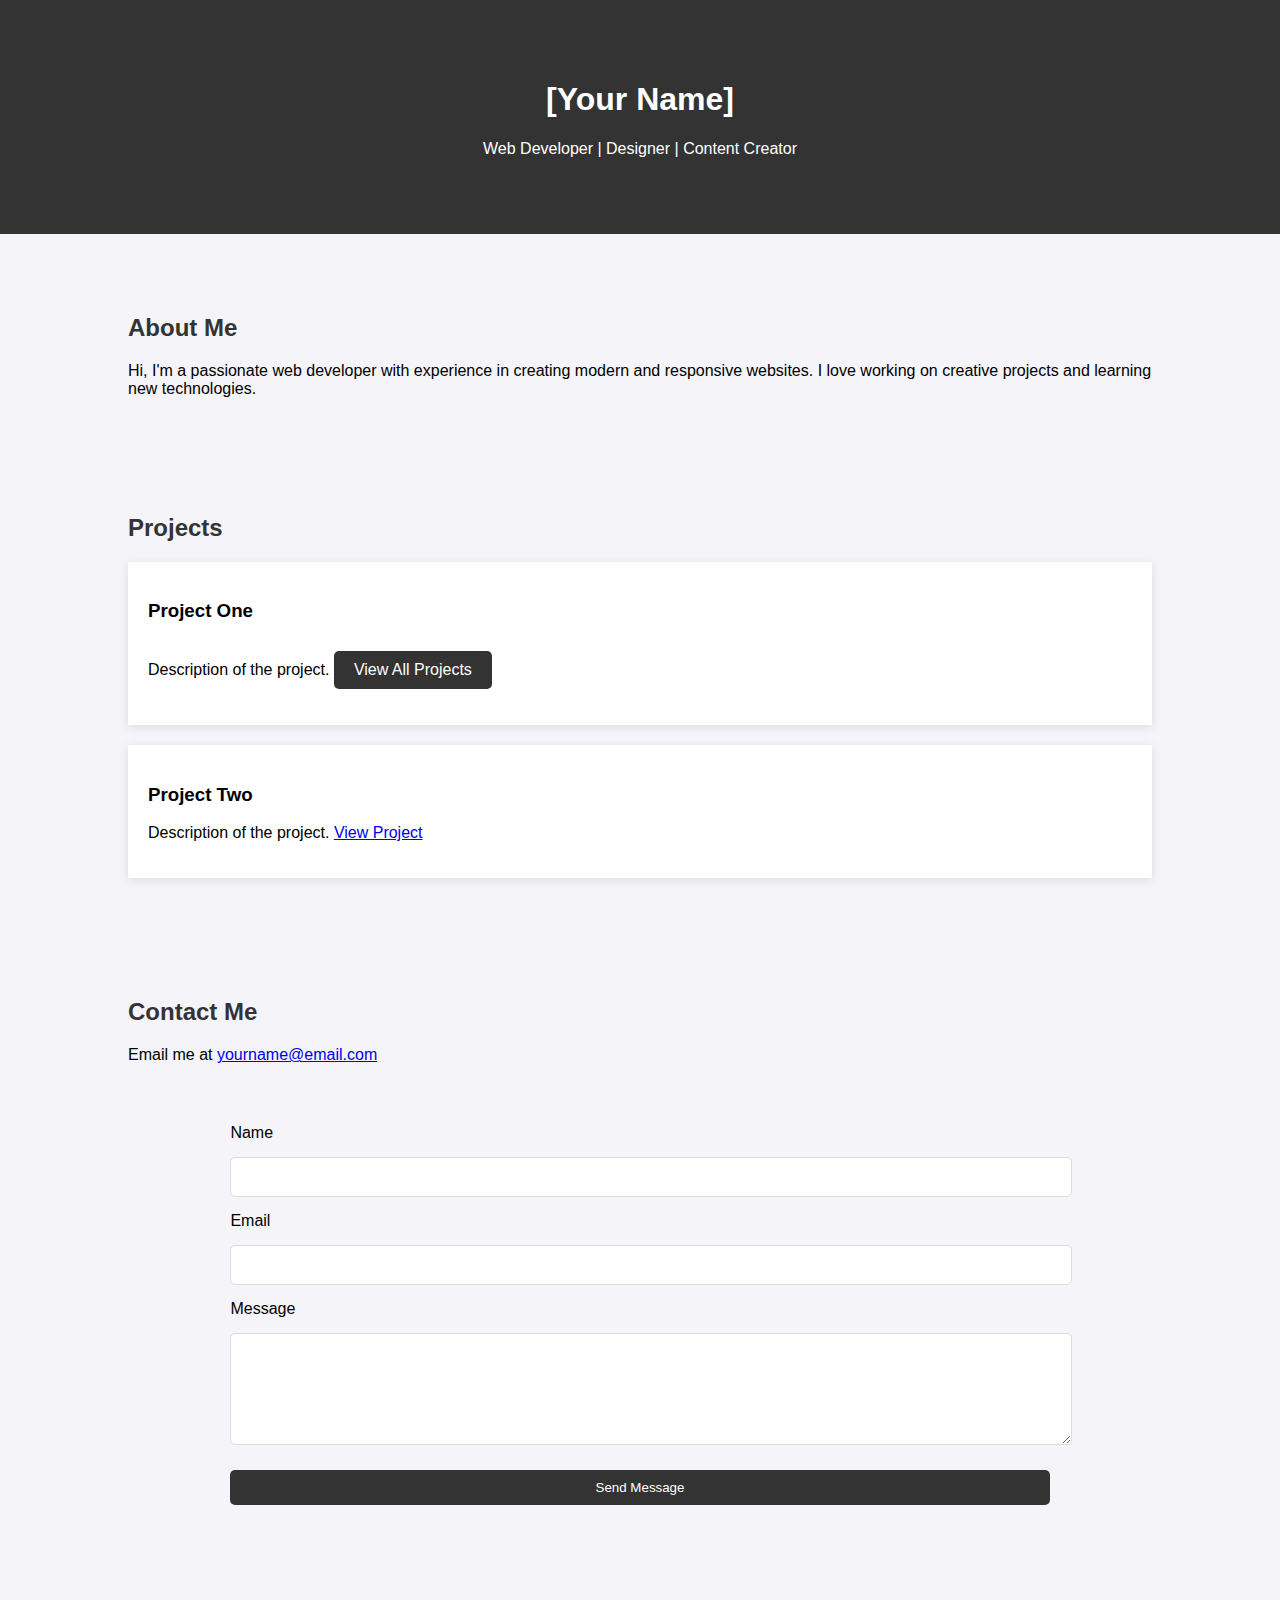
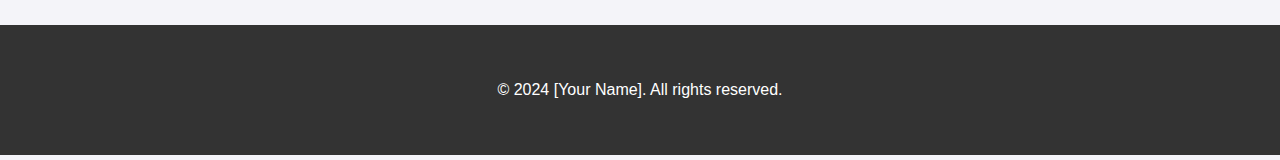
<file: index.html>
<!DOCTYPE html>
<html lang="en">
<head>
    <meta charset="UTF-8">
    <meta name="viewport" content="width=device-width, initial-scale=1.0">
    <title>Portfolio - [Your Name]</title>
    <link rel="stylesheet" href="style.css">
</head>
<body>

    <header>
        <div class="container">
            <h1>[Your Name]</h1>
            <p>Web Developer | Designer | Content Creator</p>
        </div>
    </header>

    <section class="about">
        <div class="container">
            <h2>About Me</h2>
            <p>Hi, I'm a passionate web developer with experience in creating modern and responsive websites. I love working on creative projects and learning new technologies.</p>
        </div>
    </section>

    <section class="projects">
        <div class="container">
            <h2>Projects</h2>
            <div class="project-card">
                <h3>Project One</h3>
                <p>Description of the project. <a href="projects.html" class="btn">View All Projects</a></p>
            </div>
            <div class="project-card">
                <h3>Project Two</h3>
                <p>Description of the project. <a href="#">View Project</a></p>
            </div>
        </div>
    </section>

    <section class="contact">
        <div class="container">
            <h2>Contact Me</h2>
            <p>Email me at <a href="mailto:yourname@email.com">yourname@email.com</a></p>
            <section class="contact" id="contact">
                <div class="container">
                    
                    <form action="https://formspree.io/f/{your-form-id}" method="POST">
                        <label for="name">Name</label>
                        <input type="text" name="name" id="name" required>
                        
                        <label for="email">Email</label>
                        <input type="email" name="email" id="email" required>
                        
                        <label for="message">Message</label>
                        <textarea name="message" id="message" rows="5" required></textarea>
                        
                        <button type="submit" class="btn">Send Message</button>
                    </form>
                </div>
            </section>
            
        
        
        
        
        </div>
    </section>
    
    <footer>
        <div class="container">
            <p>&copy; 2024 [Your Name]. All rights reserved.</p>
        </div>
    </footer>

</body>
</html>
</file>
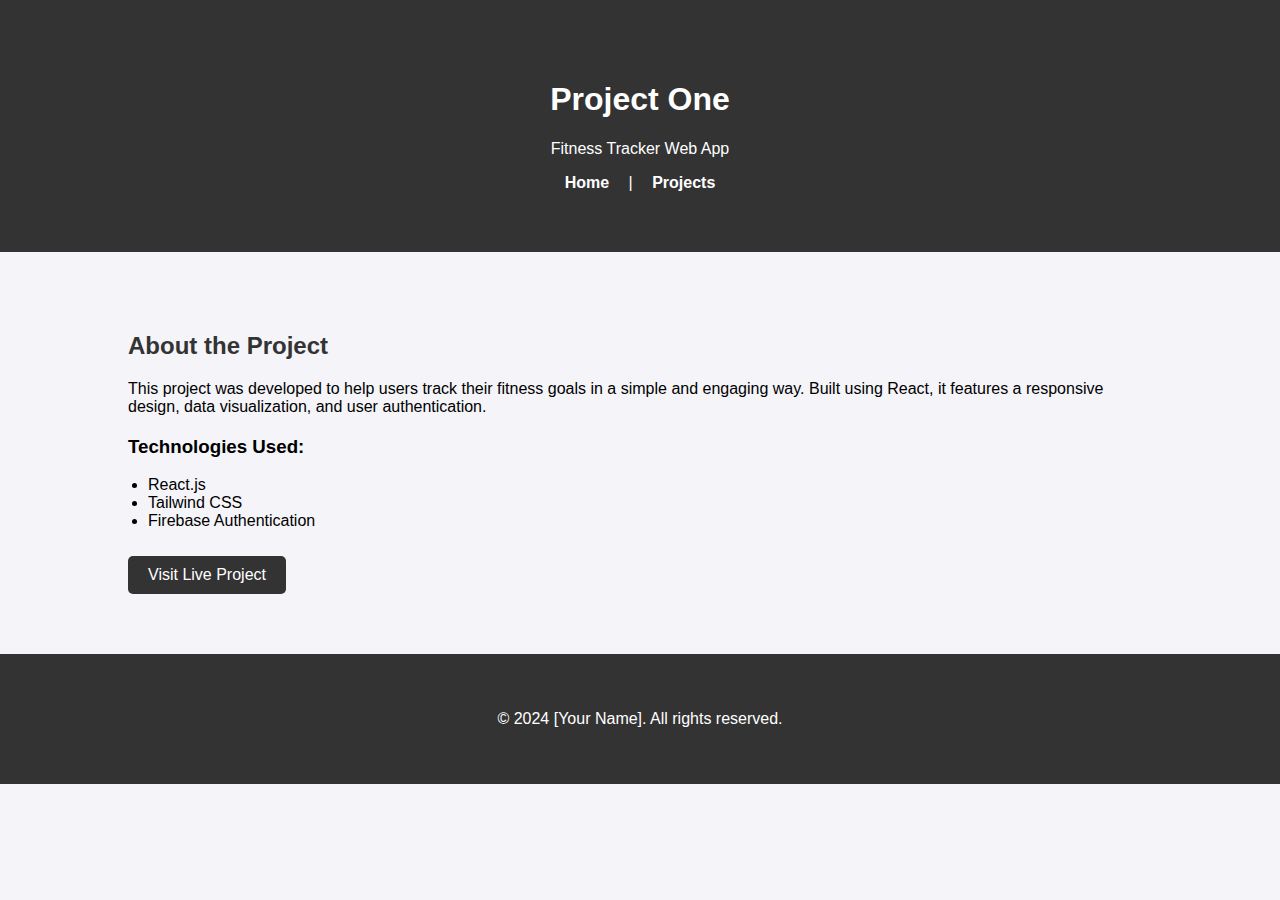
<file: project-one.html>
<!DOCTYPE html>
<html lang="en">
<head>
    <meta charset="UTF-8">
    <meta name="viewport" content="width=device-width, initial-scale=1.0">
    <title>Project One - [Your Name]</title>
    <link rel="stylesheet" href="style.css">
</head>
<body>

    <header>
        <div class="container">
            <h1>Project One</h1>
            <p>Fitness Tracker Web App</p>
            <nav>
                <a href="index.html">Home</a> | 
                <a href="projects.html">Projects</a>
            </nav>
        </div>
    </header>

    <section class="project-detail">
        <div class="container">
            <h2>About the Project</h2>
            <p>This project was developed to help users track their fitness goals in a simple and engaging way. Built using React, it features a responsive design, data visualization, and user authentication.</p>
            
            <h3>Technologies Used:</h3>
            <ul>
                <li>React.js</li>
                <li>Tailwind CSS</li>
                <li>Firebase Authentication</li>
            </ul>
            
            <a href="#" class="btn">Visit Live Project</a>
        </div>
    </section>

    <footer>
        <div class="container">
            <p>&copy; 2024 [Your Name]. All rights reserved.</p>
        </div>
    </footer>

</body>
</html>
</file>
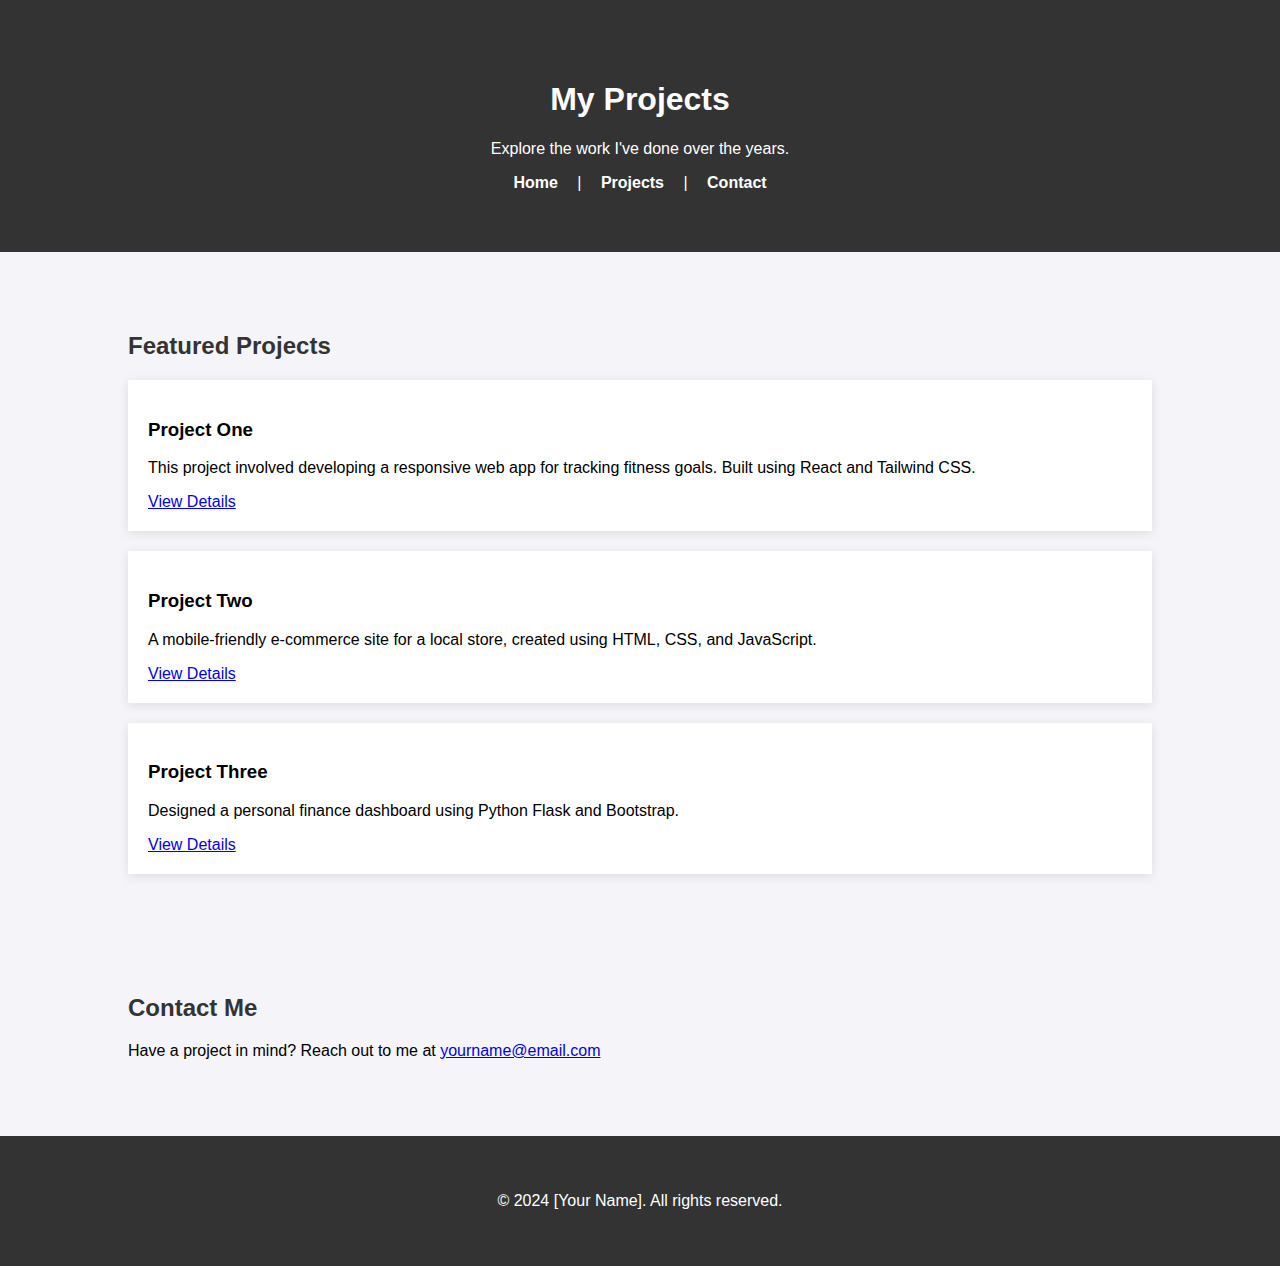
<file: projects.html>
<!DOCTYPE html>
<html lang="en">
<head>
    <meta charset="UTF-8">
    <meta name="viewport" content="width=device-width, initial-scale=1.0">
    <title>Projects - [Your Name]</title>
    <link rel="stylesheet" href="style.css">
</head>
<body>

    <header>
        <div class="container">
            <h1>My Projects</h1>
            <p>Explore the work I've done over the years.</p>
            <nav>
                <a href="index.html">Home</a> | 
                <a href="projects.html">Projects</a> | 
                <a href="#contact">Contact</a>
            </nav>
        </div>
    </header>

    <section class="projects">
        <div class="container">
            <h2>Featured Projects</h2>
            
            <div class="project-card">
                <h3>Project One</h3>
                <p>This project involved developing a responsive web app for tracking fitness goals. Built using React and Tailwind CSS.</p>
                <a href="#">View Details</a>
            </div>

            <div class="project-card">
                <h3>Project Two</h3>
                <p>A mobile-friendly e-commerce site for a local store, created using HTML, CSS, and JavaScript.</p>
                <a href="#">View Details</a>
            </div>

            <div class="project-card">
                <h3>Project Three</h3>
                <p>Designed a personal finance dashboard using Python Flask and Bootstrap.</p>
                <a href="#">View Details</a>
            </div>

        </div>
    </section>

    <section id="contact" class="contact">
        <div class="container">
            <h2>Contact Me</h2>
            <p>Have a project in mind? Reach out to me at <a href="mailto:yourname@email.com">yourname@email.com</a></p>
        </div>
    </section>

    <footer>
        <div class="container">
            <p>&copy; 2024 [Your Name]. All rights reserved.</p>
        </div>
    </footer>

</body>
</html>
</file>
<file: style.css>
body {
    font-family: 'Arial', sans-serif;
    margin: 0;
    padding: 0;
    background-color: #f4f4f9;
}

header {
    background-color: #333;
    color: white;
    padding: 40px 20px;
    text-align: center;
}

.container {
    width: 80%;
    margin: 0 auto;
    padding: 20px 0;
}

section {
    margin: 40px 0;
}

h2 {
    color: #333;
}

.project-card {
    background-color: white;
    padding: 20px;
    margin: 20px 0;
    box-shadow: 0 2px 10px rgba(0, 0, 0, 0.1);
}

footer {
    background-color: #333;
    color: white;
    text-align: center;
    padding: 20px;
}

nav a {
    color: white;
    margin: 0 15px;
    text-decoration: none;
    font-weight: bold;
}

nav a:hover {
    text-decoration: underline;
}

.btn {
    display: inline-block;
    padding: 10px 20px;
    background-color: #333;
    color: white;
    text-decoration: none;
    border-radius: 5px;
    margin-top: 10px;
}

.btn:hover {
    background-color: #555;
}

form {
    display: flex;
    flex-direction: column;
    gap: 15px;
}

input, textarea {
    padding: 10px;
    font-size: 16px;
    width: 100%;
    border: 1px solid #ddd;
    border-radius: 5px;
}

button {
    background-color: #333;
    color: white;
    padding: 12px 20px;
    border: none;
    cursor: pointer;
}

button:hover {
    background-color: #555;
}

.project-detail ul {
    list-style: disc;
    padding-left: 20px;
}

.project-detail h3 {
    margin-top: 20px;
}
</file>
